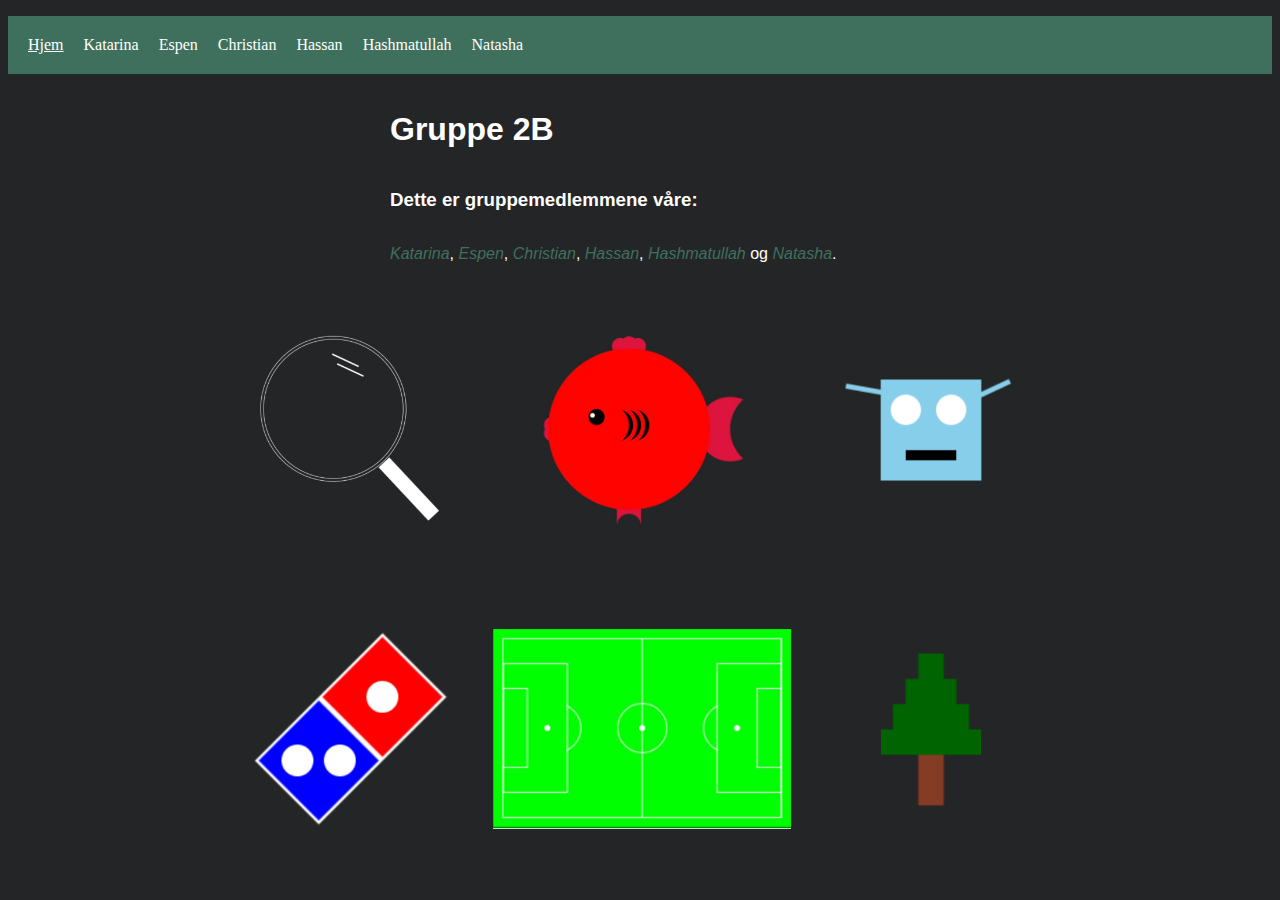
<file: docs/index.html>
<!DOCTYPE html>
<html>
  <head>
    <meta charset="utf-8" />
    <meta name="viewport" content="width=device-width, initial-scale=1" />
    <title>2B</title>
    <link rel="stylesheet" href="./CSS/ourstyle.css">
  </head>

  <body>
    <nav class="menu">
      <ul class="menu-list">
        <li><a class="active" href="index.html">Hjem</a></li>
        <li><a href="katarina.html">Katarina</a></li>
        <li><a href="espen.html">Espen</a></li>
        <li><a href="christian.html">Christian</a></li>
        <li><a href="hassan.html">Hassan</a></li>
        <li><a href="hashmatullah.html">Hashmatullah</a></li>
        <li><a href="natasha.html">Natasha</a></li>
      </ul>
    </nav>
    <div class="vanlig">
      <h1>Gruppe 2B</h1>
      <h3>Dette er gruppemedlemmene våre:</h3>
      <!-- Her er mitt visittkort, bruk det som eksempel/mal. -->

      <p>
        <a href="katarina.html" id="linkenMin">Katarina</a>, 
        <a href="espen.html" id="linkenMin">Espen</a>,
        <a href="christian.html" id="linkenMin">Christian</a>,
        <a href="hassan.html" id="linkenMin">Hassan</a>,
        <a href="hashmatullah.html" id="linkenMin">Hashmatullah</a> og
        <a href="natasha.html" id="linkenMin">Natasha</a>.
        <!-- <img class="pictures" src="../Images/Skjermbilde 2023-11-14 131444.jpg" alt="Hanoi tower picture, initial state"> -->
      </p>

      <div class="creative-figures">
        <div class="creative-figure">
          <img
            class="bilde"
            src="./Images/Pyret-figur-katarina.png"
            alt="Katarinas Pyret-figur"
          />
        </div>
        <div class="creative-figure">
          <img
            class="bilde"
            src="./Images/Pyret-figur-espen.jpg"
            alt="Espens Pyret-figur."
          />
        </div>
        <div class="creative-figure">
          <img
            class="bilde"
            src="./Images/Pyret-figur-christian.png"
            alt="Christians Pyret-figur"
          />
        </div>
        <div class="creative-figure">
          <img
            class="bilde"
            src="./Images/Pyret-figur-hassan.png"
            alt="Hassans Pyret figur"
          />
        </div>
        <div class="creative-figure">
          <img
            class="bilde"
            src="./Images/Pyret-figur-hashmat.png"
            alt="Hashmats Pyret-figur"
          />
        </div>
        <div class="creative-figure">
          <img
            class="bilde"
            src="./Images/Pyret-figur-natasha.png"
            alt="Natasha sin pyret figur"
          />
        </div>
      </div>
    </div>
  </body>
</html>
</file>
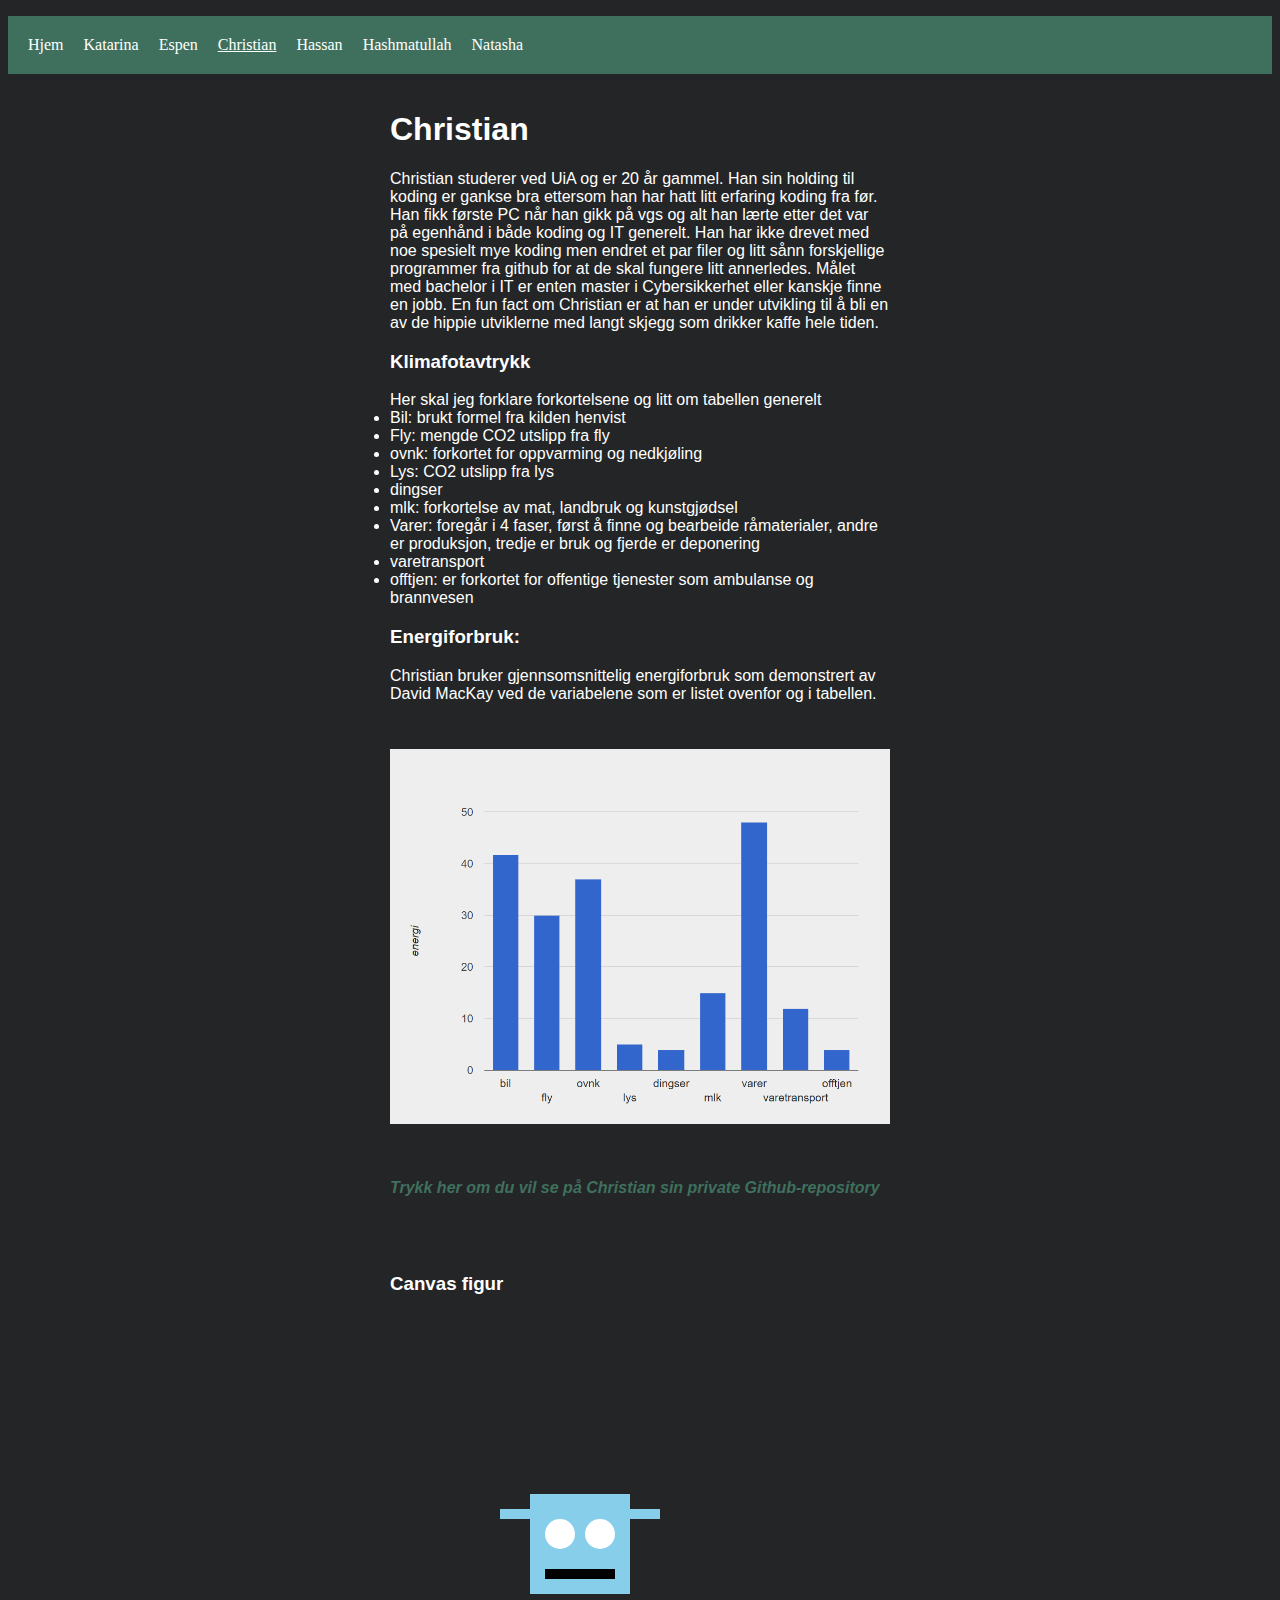
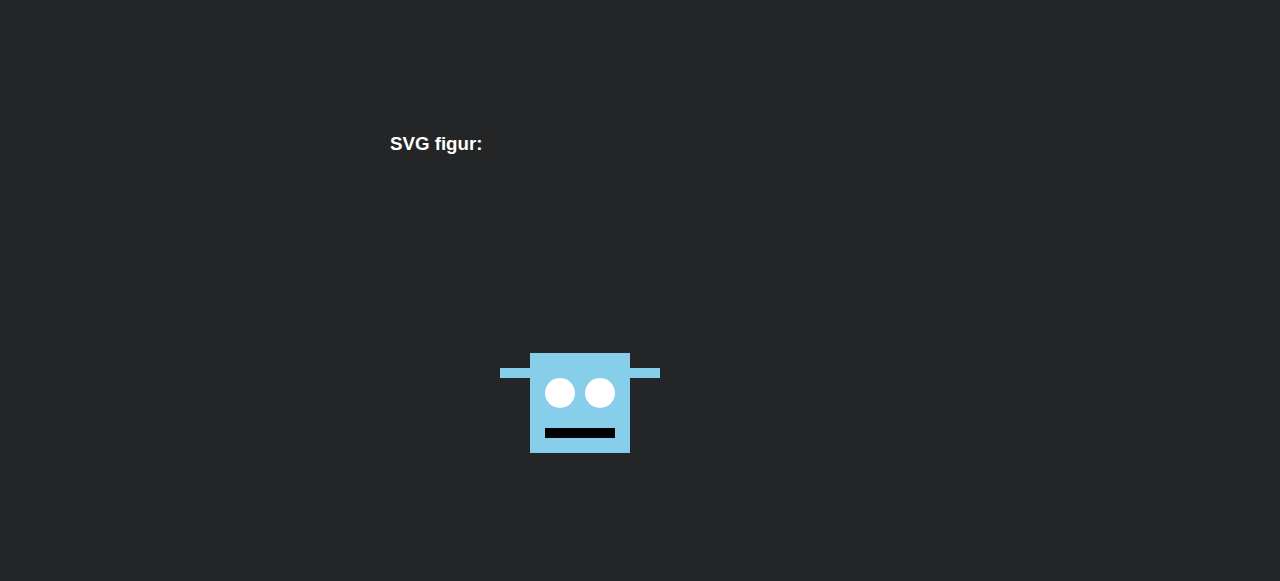
<file: docs/christian.html>
<!DOCTYPE html>
<html lang="en">
<head>
    <meta charset="UTF-8">
    <meta name="viewport" content="width=device-width, initial-scale=1.0">
    <title>Christian</title>
    <link rel="stylesheet" href="./CSS/ourstyle.css">

</head>
<body>
    <nav class="menu">
        <ul class="menu-list">
          <li><a href="index.html">Hjem</a></li>
          <li><a href="katarina.html">Katarina</a></li>
          <li><a href="espen.html">Espen</a></li>
          <li><a class="active" href="christian.html">Christian</a></li>
          <li><a href="hassan.html">Hassan</a></li>
          <li><a href="hashmatullah.html">Hashmatullah</a></li>
          <li><a href="natasha.html">Natasha</a></li>
        </ul>  
      </nav>
      <div class="vanlig">
        <h1>Christian</h1>
        <p1>Christian studerer ved UiA og er 20 år gammel. 
        Han sin holding til koding er gankse bra ettersom han har hatt litt erfaring 
        koding fra før. Han fikk første PC når han gikk på vgs og alt han lærte 
        etter det var på egenhånd i både koding og IT generelt.
        Han har ikke drevet med noe spesielt mye koding men endret et 
        par filer og litt sånn forskjellige programmer fra github for at de 
        skal fungere litt annerledes. Målet med bachelor i IT er enten 
        master i Cybersikkerhet eller kanskje finne en jobb. En fun fact om
        Christian er at han er under utvikling til å bli en av de hippie 
        utviklerne med langt skjegg som drikker kaffe hele tiden. </p1>
        <h3>Klimafotavtrykk</h3>
        <p2>Her skal jeg forklare forkortelsene og litt om tabellen generelt
          <a>
            <li>Bil: brukt formel fra kilden henvist</li>
            <li>Fly: mengde CO2 utslipp fra fly</li>
            <li>ovnk: forkortet for oppvarming og nedkjøling </li>
            <li>Lys: CO2 utslipp fra lys</li>
            <li>dingser</li>
            <li>mlk: forkortelse av mat, landbruk og kunstgjødsel</li>
            <li>Varer: foregår i 4 faser, først å finne og bearbeide råmaterialer,
                andre er produksjon, tredje er bruk og fjerde er deponering</li>
            <li>varetransport</li>
            <li>offtjen: er forkortet for offentige tjenester som ambulanse og brannvesen</li>
          </a>
          <h3>Energiforbruk:</h3>
          <p>Christian bruker gjennsomsnittelig energiforbruk som demonstrert av 
            David MacKay ved de variabelene som er listet ovenfor og i tabellen.</p>
          <img class="diagram" src="./Images/christian-tabell.png" alt="Tabell"/>
<br>
            <h4><a href="https://github.com/Christiata/IND-Repository/blob/795d30ec426e017d4c3941133296686a73669064/IS114/kreativ%20figur%20pyret%20kode" id="linkenMin">Trykk her om du vil se på Christian sin private Github-repository</a> </h4>

          <br> <br>
          <h3>Canvas figur</h3>

<div class="vanlig" id="drawing">
</div>
<h3>SVG figur:</h3>

<div class="vanlig" id="drawingSvg">
</div>
</div>
</body>

<script type="module">
  import { circle, rectangle, putImage, rotate, circleSvg, rectangleSvg, putImageSvg, rotateSvg  } from "./JS/figures.js";
  //Canvas
  putImage(circle(15, "solid", "white"), -40, 20, 
 putImage(circle(15, "solid", "white"), -80, 20, 
  putImage(rectangle(70, 10, "solid", "black"), -60, 60, 
  putImage(rectangle(100, 100, "solid", "skyblue"), -60, 30, 
 putImage(rectangle(40, 10, "solid", "skyblue"), -120, 0, rectangle(40, 10, "solid", "skyblue"))))));

//SVG
putImageSvg(circleSvg(15, "solid", "white"), -40, 20, 
 putImageSvg(circleSvg(15, "solid", "white"), -80, 20, 
  putImageSvg(rectangleSvg(70, 10, "solid", "black"), -60, 60, 
  putImageSvg(rectangleSvg(100, 100, "solid", "skyblue"), -60, 30, 
 putImageSvg(rectangleSvg(40, 10, "solid", "skyblue"), -120, 0, rectangleSvg(40, 10, "solid", "skyblue"))))));

</script>
</file>
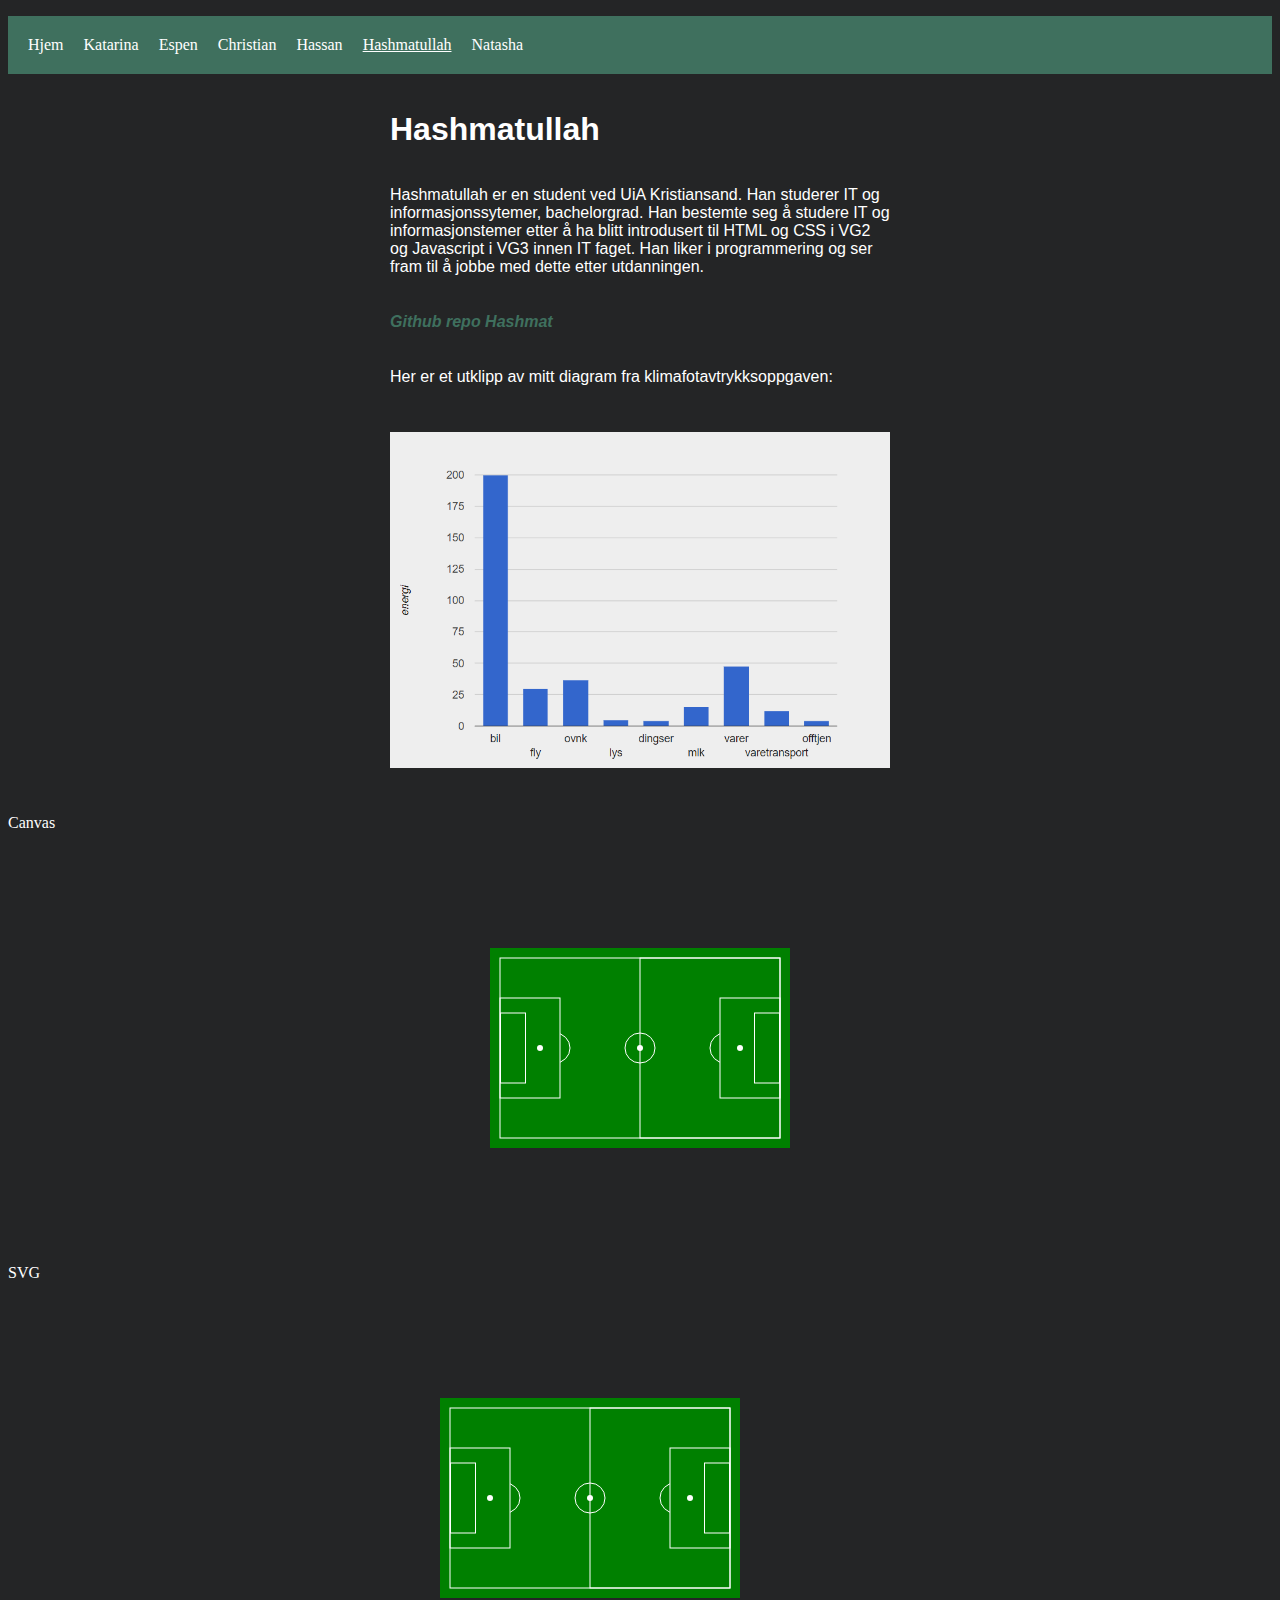
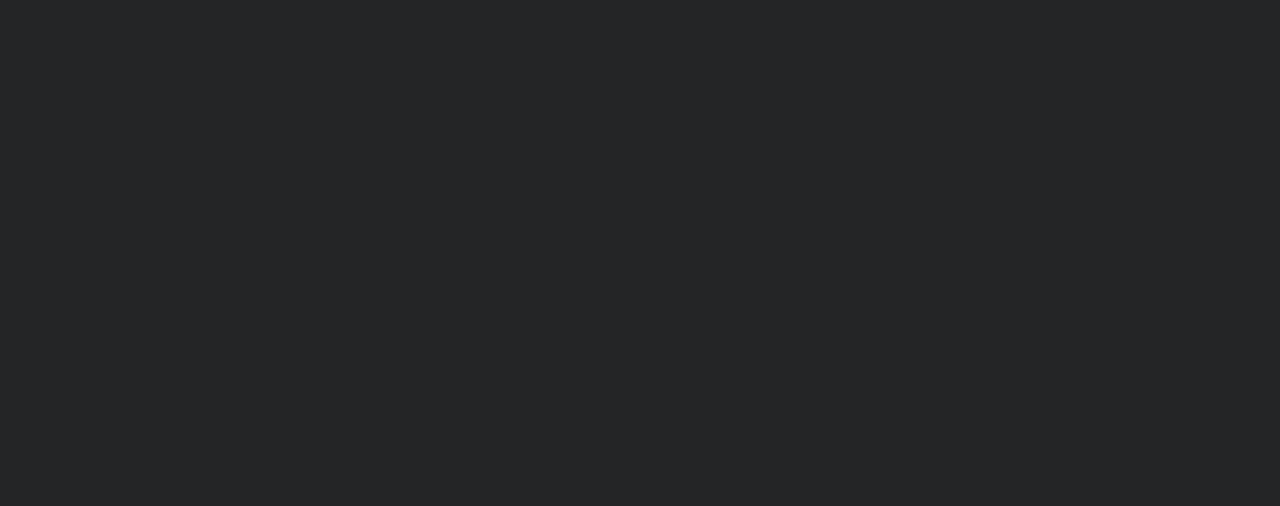
<file: docs/hashmatullah.html>
<!DOCTYPE html>
<html lang="en">
<head>
    <meta charset="UTF-8">
    <meta name="viewport" content="width=device-width, initial-scale=1.0">
    <title>Hashmatullah</title>
    <link rel="stylesheet" href="./CSS/ourstyle.css">

</head>
<body>
    <nav class="menu">
        <ul class="menu-list">
          <li><a href="index.html">Hjem</a></li>
          <li><a href="katarina.html">Katarina</a></li>
          <li><a href="espen.html">Espen</a></li>
          <li><a href="christian.html">Christian</a></li>
          <li><a href="hassan.html">Hassan</a></li>
          <li><a class="active" href="hashmatullah.html">Hashmatullah</a></li>
          <li><a href="natasha.html">Natasha</a></li>
        </ul>  
      </nav>
      <div class="vanlig">
        <h1>Hashmatullah</h1>
        <p>Hashmatullah er en student ved UiA Kristiansand. Han studerer IT og informasjonssytemer, bachelorgrad.
          Han bestemte seg å studere IT og informasjonstemer etter å ha blitt introdusert  til  HTML og CSS i VG2 og Javascript i VG3 innen IT faget.
          Han liker i programmering og ser fram til å jobbe med dette etter utdanningen.
        </p>
        <h4> <a href="https://github.com/Botoon77/IndvdDel2/blob/main/BotoonOblig.arr" id="linkenMin">Github repo Hashmat</a></h4>
        <p>Her er et utklipp av mitt diagram fra klimafotavtrykksoppgaven:</p>
        <img class="diagram" src="./Images/hashmat-klima-diagram.png" alt="diagram av klimafotavtrykk"/>
      
      </div>
      <p>Canvas</p>
      <div class="vanlig" id="drawing"> 
      </div>
      <p>SVG</p>
      <div class="vanlig" id="drawingSvg">
      </div>
      
      
      </div>
</body>


</div>
<div class="vanlig" id="drawing"> 
</div>
<div class="vanlig" id="drawingSvg">
</div>


<script type="module">
import { circle, putImage, rectangle, rotate, circleSvg, putImageSvg, rectangleSvg,rotateSvg } from "./JS/figures.js";


const bigCirc = circle(15, "outline", "white");
const penBoxRec = rectangle(60, 100, "outline", "white");
const smallBoxRec = rectangle(25, 70, "outline", "white");
const bigGreenRec = rectangle(300, 200, "solid", "green");
const bigWhiteRec = rectangle(280, 180, "outline", "white");
const penSpot =circle(3, "solid", "white");
const halfWhiteRec = rectangle(140, 180, "outline", "white");
const coverupRec = rectangle(20, 50, "solid", "green");    

//middle circle
putImage(bigCirc, 0, 0,
//halfline
putImage(halfWhiteRec, 70, 0,
//pitch border
putImage(bigWhiteRec, 0, 0,
//small box
putImage(smallBoxRec, -127, 0,
putImage(smallBoxRec, 127, 0,
//pen spots
putImage(penSpot, -100, 0,
putImage(penSpot, 100, 0,
//big box
putImage(penBoxRec, -110, 0,
putImage(penBoxRec, 110, 0,
//kickoff point
putImage(penSpot, 0, 0,
//overlap circle 
putImage(coverupRec, -90, 0,
putImage(coverupRec, 90, 0,
//half Circles
putImage(bigCirc, 85, 0,
putImage(bigCirc, -85, 0,

// The pitch
bigGreenRec))))))))))))));


//*****SVG*****///
const bigGreenRecSvg = rectangleSvg(300, 200, "solid", "green");

//middle circle
putImageSvg(circleSvg(15, "outline", "white"), 0, 0,
//halfline
putImageSvg(rectangleSvg(140, 180, "outline", "white"), 70, 0,
//pitch border
putImageSvg(rectangleSvg(280, 180, "outline", "white"), 0, 0,
//small box

putImageSvg(rectangleSvg(25, 70, "outline", "white"), -127, 0,
putImageSvg(rectangleSvg(25, 70, "outline", "white"), 127, 0,

//pen spots
putImageSvg(circleSvg(3, "solid", "white"), -100, 0,
putImageSvg(circleSvg(3, "solid", "white"), 100, 0,
//big box
putImageSvg(rectangleSvg(60, 100, "outline", "white"), -110, 0,
putImageSvg(rectangleSvg(60, 100, "outline", "white"), 110, 0,
//kickoff point
putImageSvg(circleSvg(3, "solid", "white"), 0, 0,
//overlap circle 
putImageSvg(rectangleSvg(20, 50, "solid", "green"), -90, 0,
putImageSvg(rectangleSvg(20, 50, "solid", "green"), 90, 0,
//half Circles
putImageSvg(circleSvg(15, "outline", "white"), 85, 0,
putImageSvg(circleSvg(15, "outline", "white"), -85, 0,
// The pitch
bigGreenRecSvg))))))))))))));

</script>

</html>
</file>
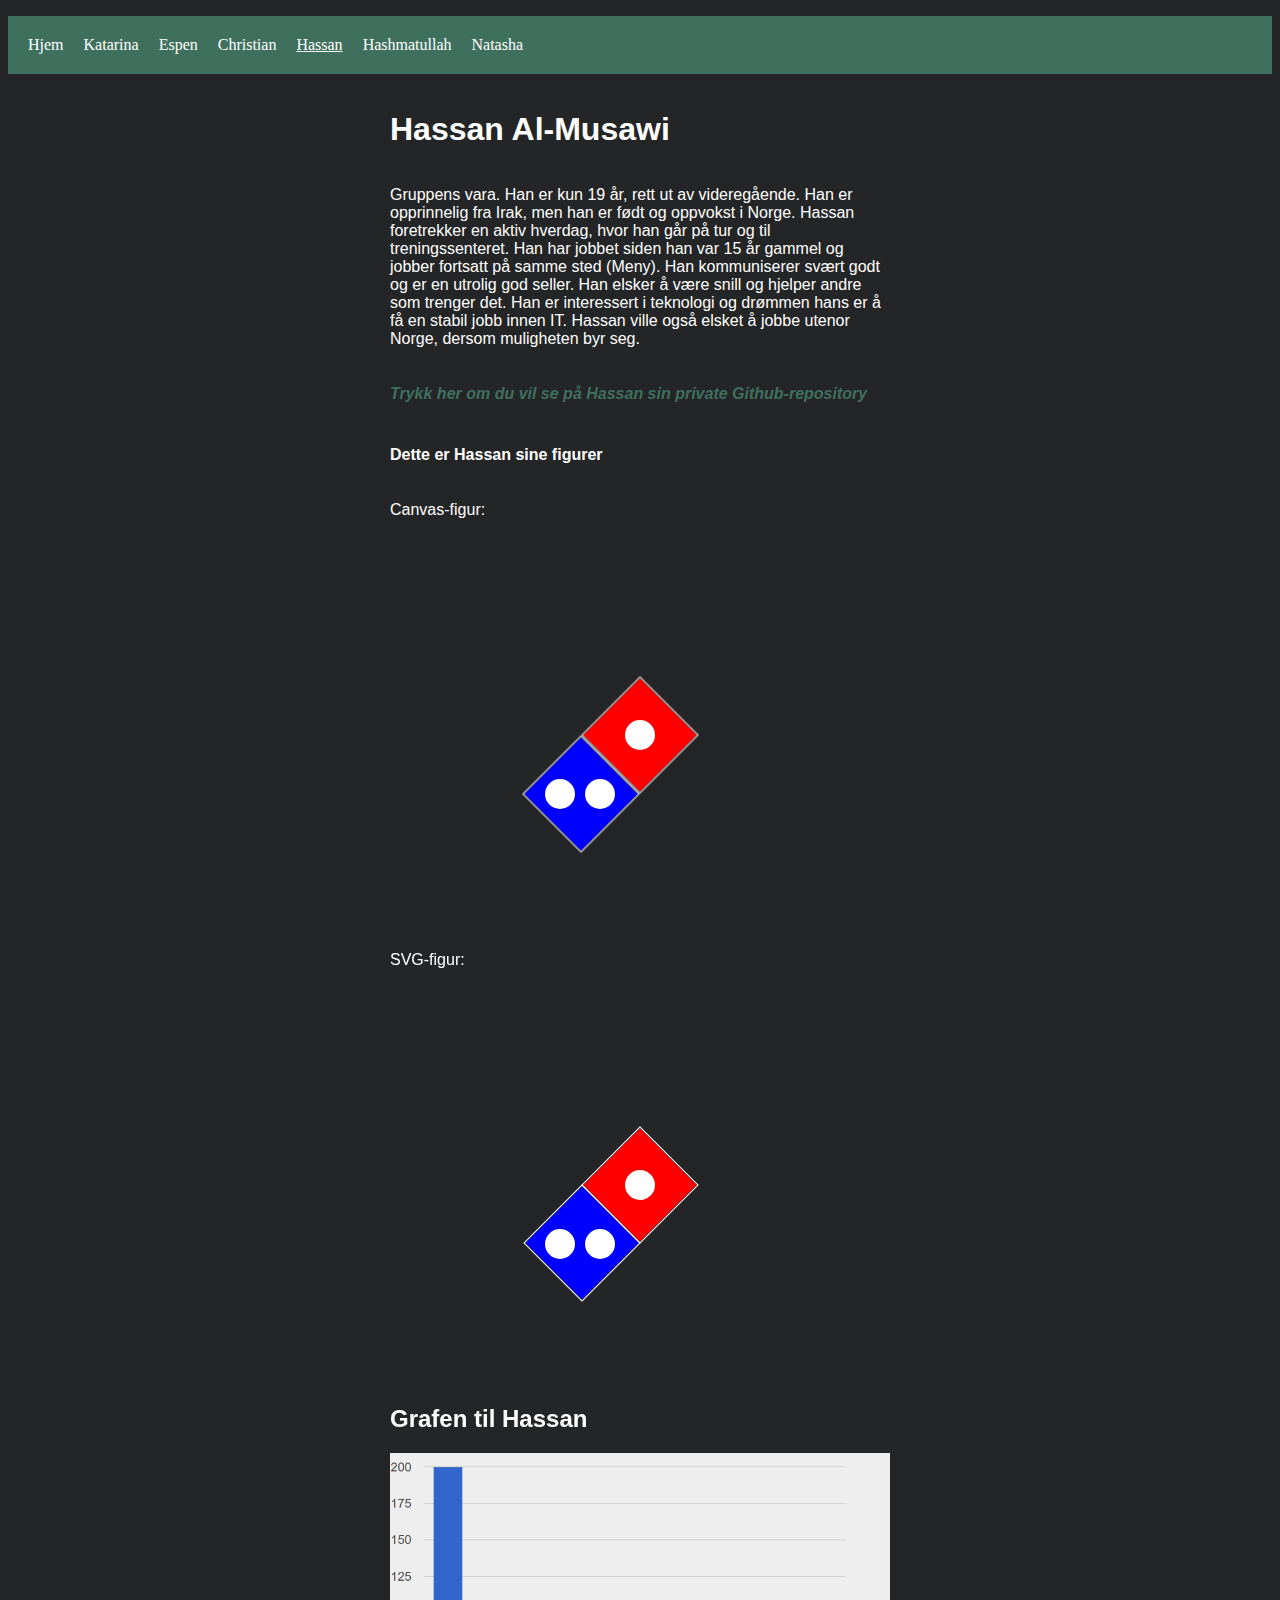
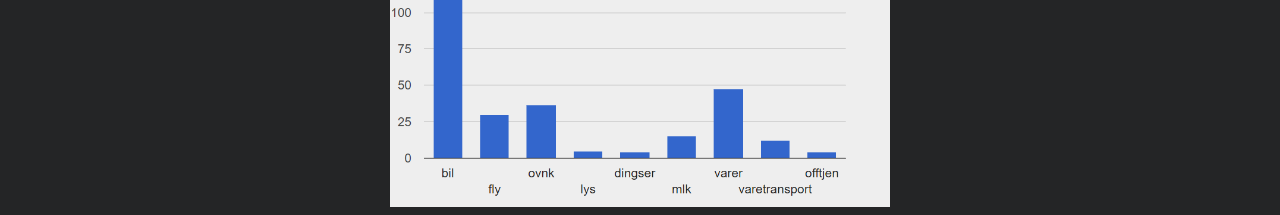
<file: docs/hassan.html>
<!DOCTYPE html>
<html lang="en">
<head>
    <meta charset="UTF-8">
    <meta name="viewport" content="width=device-width, initial-scale=1.0">
    <title>Hassan</title>
    <link rel="stylesheet" href="./CSS/ourstyle.css">

</head>
<body>
    <nav class="menu">
        <ul class="menu-list">
          <li><a href="index.html">Hjem</a></li>
          <li><a href="katarina.html">Katarina</a></li>
          <li><a href="espen.html">Espen</a></li>
          <li><a href="christian.html">Christian</a></li>
          <li><a class="active" href="hassan.html">Hassan</a></li>
          <li><a href="hashmatullah.html">Hashmatullah</a></li>
          <li><a href="natasha.html">Natasha</a></li>
        </ul>  
      </nav>
      <div class="vanlig">
    <h1>Hassan Al-Musawi</h1>
    <p> Gruppens vara. Han er kun 19 år, rett ut av videregående. 
        Han er opprinnelig fra Irak, men han er født og oppvokst i Norge. 
        Hassan foretrekker en aktiv hverdag, hvor han går på tur og til treningssenteret.
        Han har jobbet siden han var 15 år gammel og jobber fortsatt på samme sted (Meny).
        Han kommuniserer svært godt og er en utrolig god seller. 
        Han elsker å være snill og hjelper andre som trenger det. 
        Han er interessert i teknologi og drømmen hans er å få en stabil jobb innen IT.           Hassan ville også elsket å jobbe utenor Norge, dersom muligheten byr seg.
    </p>

    <h4><a href="https://github.com/Hassanmufc/IS-114-Oplig3" id="linkenMin">Trykk her om du vil se på Hassan sin private Github-repository</a> </h4>


    <h4>Dette er Hassan sine figurer</h4>
   
   <p>Canvas-figur:</p>
   <div class="vanlig" id="drawing">
  </div>
<p>SVG-figur:</p>
  <div class="vanlig" id="drawingSvg">
  </div>

<h2>Grafen til Hassan</h2>
<img src="./Images/Hassan sin chart.PNG" alt="">
</div>
</body> 



<script type="module">
     import { circle, rectangle, putImage, rotate, circleSvg, rectangleSvg, putImageSvg, rotateSvg  } from "./JS/figures.js";


    
    
    putImage(circle(15, "solid", "white"), -80, 59,  putImage(circle(15, "solid", "white"), -40, 59,   putImage(circle(15, "solid", "white"), 0, 0, putImage(rotate(45, rectangle(82, 82, "outline", "white")), -59, 59, putImage(rotate(45, rectangle(82, 82, "outline", "white")), 0, 0, putImage(rotate(45, rectangle(80, 80, "solid", "blue")), -59, 59, putImage(rotate(45, rectangle(80, 80, "solid", "red")), 0, 0, rectangle(400,400,"solid","rgb(36, 37, 38)"))))))));
    putImageSvg(circleSvg(15, "solid", "white"), -80, 59,  putImageSvg(circleSvg(15, "solid", "white"), -40, 59,   putImageSvg(circleSvg(15, "solid", "white"), 0, 0, putImageSvg(rotateSvg(45, rectangleSvg(82, 82, "outline", "white")), 0, 82, putImageSvg(rotateSvg(45, rectangleSvg(82, 82, "outline", "white")), 0, 0, putImageSvg(rotateSvg(45, rectangleSvg(80, 80, "solid", "blue")), 0, 82, putImageSvg(rotateSvg(45, rectangleSvg(80, 80, "solid", "red")), 0, 0, rectangle(400,400,"solid","rgb(36, 37, 38)"))))))));
   
    
</script>
  
</html>
</file>
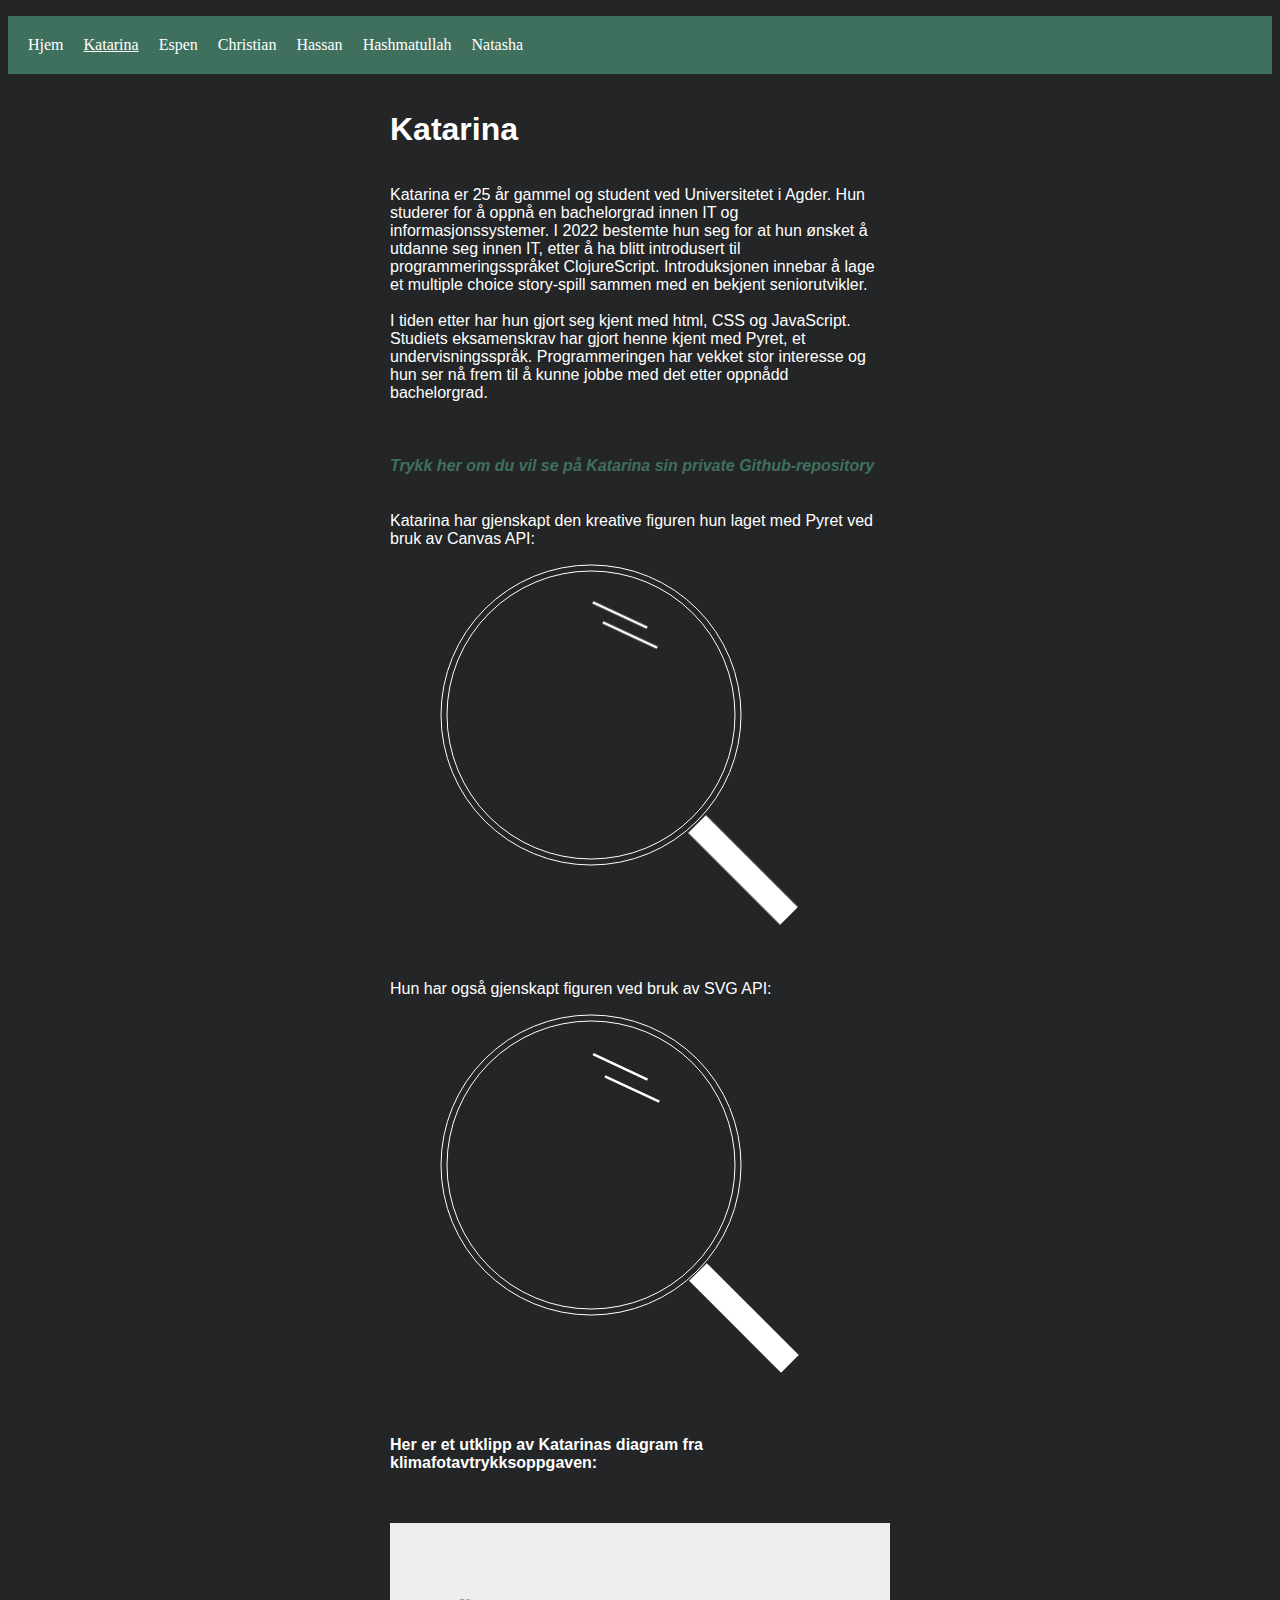
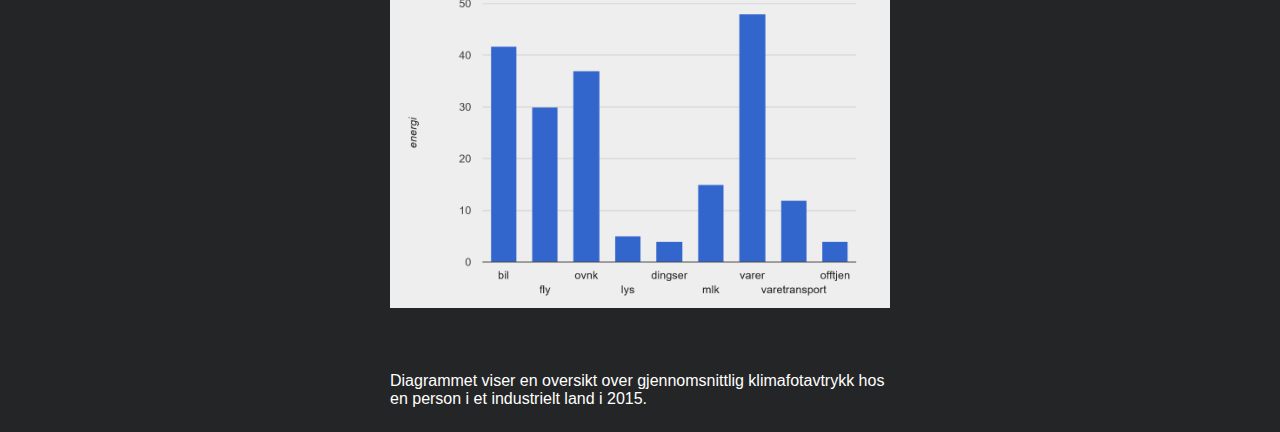
<file: docs/katarina.html>
<!DOCTYPE html>
<html lang="en">
<head>
    <meta charset="UTF-8">
    <meta name="viewport" content="width=device-width, initial-scale=1.0">
    <title>Katarina</title>
    <link rel="stylesheet" href="./CSS/ourstyle.css">
</head>
<body>
        <nav class="menu">
            <ul class="menu-list">
              <li><a href="index.html">Hjem</a></li>
              <li><a class="active" href="katarina.html">Katarina</a></li>
              <li><a href="espen.html">Espen</a></li>
              <li><a href="christian.html">Christian</a></li>
              <li><a href="hassan.html">Hassan</a></li>
              <li><a href="hashmatullah.html">Hashmatullah</a></li>
              <li><a href="natasha.html">Natasha</a></li>
            </ul>  
          </nav>
    <div class="vanlig">
        <h1>Katarina</h1>
        <p>Katarina er 25 år gammel og student ved Universitetet i Agder. Hun studerer for å oppnå en bachelorgrad innen IT og informasjonssystemer. 
            I 2022 bestemte hun seg for at hun ønsket å utdanne seg innen IT, etter å ha blitt introdusert til programmeringsspråket ClojureScript. 
            Introduksjonen innebar å lage et multiple choice story-spill sammen med en bekjent seniorutvikler. 
            <br> <br>
            I tiden etter har hun gjort seg kjent med html, CSS og JavaScript. Studiets eksamenskrav har gjort henne kjent med Pyret, et 
            undervisningsspråk. Programmeringen har vekket stor interesse og hun ser nå frem til å kunne jobbe med det etter oppnådd bachelorgrad.
            <br> <br>
        </p>

        <h4><a href="https://github.com/katare17/IS.114.personlig" id="linkenMin">Trykk her om du vil se på Katarina sin private Github-repository</a> </h4>

        <p>Katarina har gjenskapt den kreative figuren hun laget med Pyret ved bruk av Canvas API:</p>
        
        <div class="vanlig" id="drawing">
        </div>

        <p>Hun har også gjenskapt figuren ved bruk av SVG API:</p>

        <div class="vanlig" id="drawingSvg">
        </div>

        <h4>Her er et utklipp av Katarinas diagram fra klimafotavtrykksoppgaven:</h4>
        <img class="diagram" src="./Images/katarina-diagram.png" alt="Diagram av klimafotavtrykk"/>
        <br>
        <p>Diagrammet viser en oversikt over gjennomsnittlig klimafotavtrykk hos en person i et industrielt land i 2015.</p>

    </div>
</body>


<script type="module">
    import { circle, rectangle, putImage, rotate, circleSvg, rectangleSvg, putImageSvg, rotateSvg  } from "./JS/figures.js";    

   
/* Canvas definisjoner */
const bigCirc = circle(150, "outline", "white");
const smallCirc = circle(144, "outline", "white");
const smallRec = rectangle(2.5, 60, "solid", "white");
const bigRec = rectangle(25, 130, "solid", "white");
const circles = putImage(bigCirc, 0, 0, smallCirc);

/* Selve Canvas-tegningen */
putImage(rotate(135, bigRec), 103, 106, 
putImage(rotate(115, smallRec), -10, -129, 
putImage(rotate(115, smallRec), -20, -149, 
putImage(circles, -49, -49, rectangle(400, 400, "solid", "rgb(36, 37, 38)")))));


/* Selve SVG-tegningen */
putImageSvg(rotateSvg(135, rectangleSvg(25, 130, "solid", "white")), 0, -147, 
putImageSvg(rotateSvg(115, rectangleSvg(2.5, 60, "solid", "white")), -110, 60, 
putImageSvg(rotateSvg(115, rectangleSvg(2.5, 60, "solid", "white")), -125, 80, 
putImageSvg(circleSvg(150, "outline", "white"), -49, -49, 
putImageSvg(circleSvg(144, "outline", "white"), -49, -49, 
rectangleSvg(400, 400, "solid", "rgb(36, 37, 38)"), 0, 0)))));

</script>
</html>
</file>
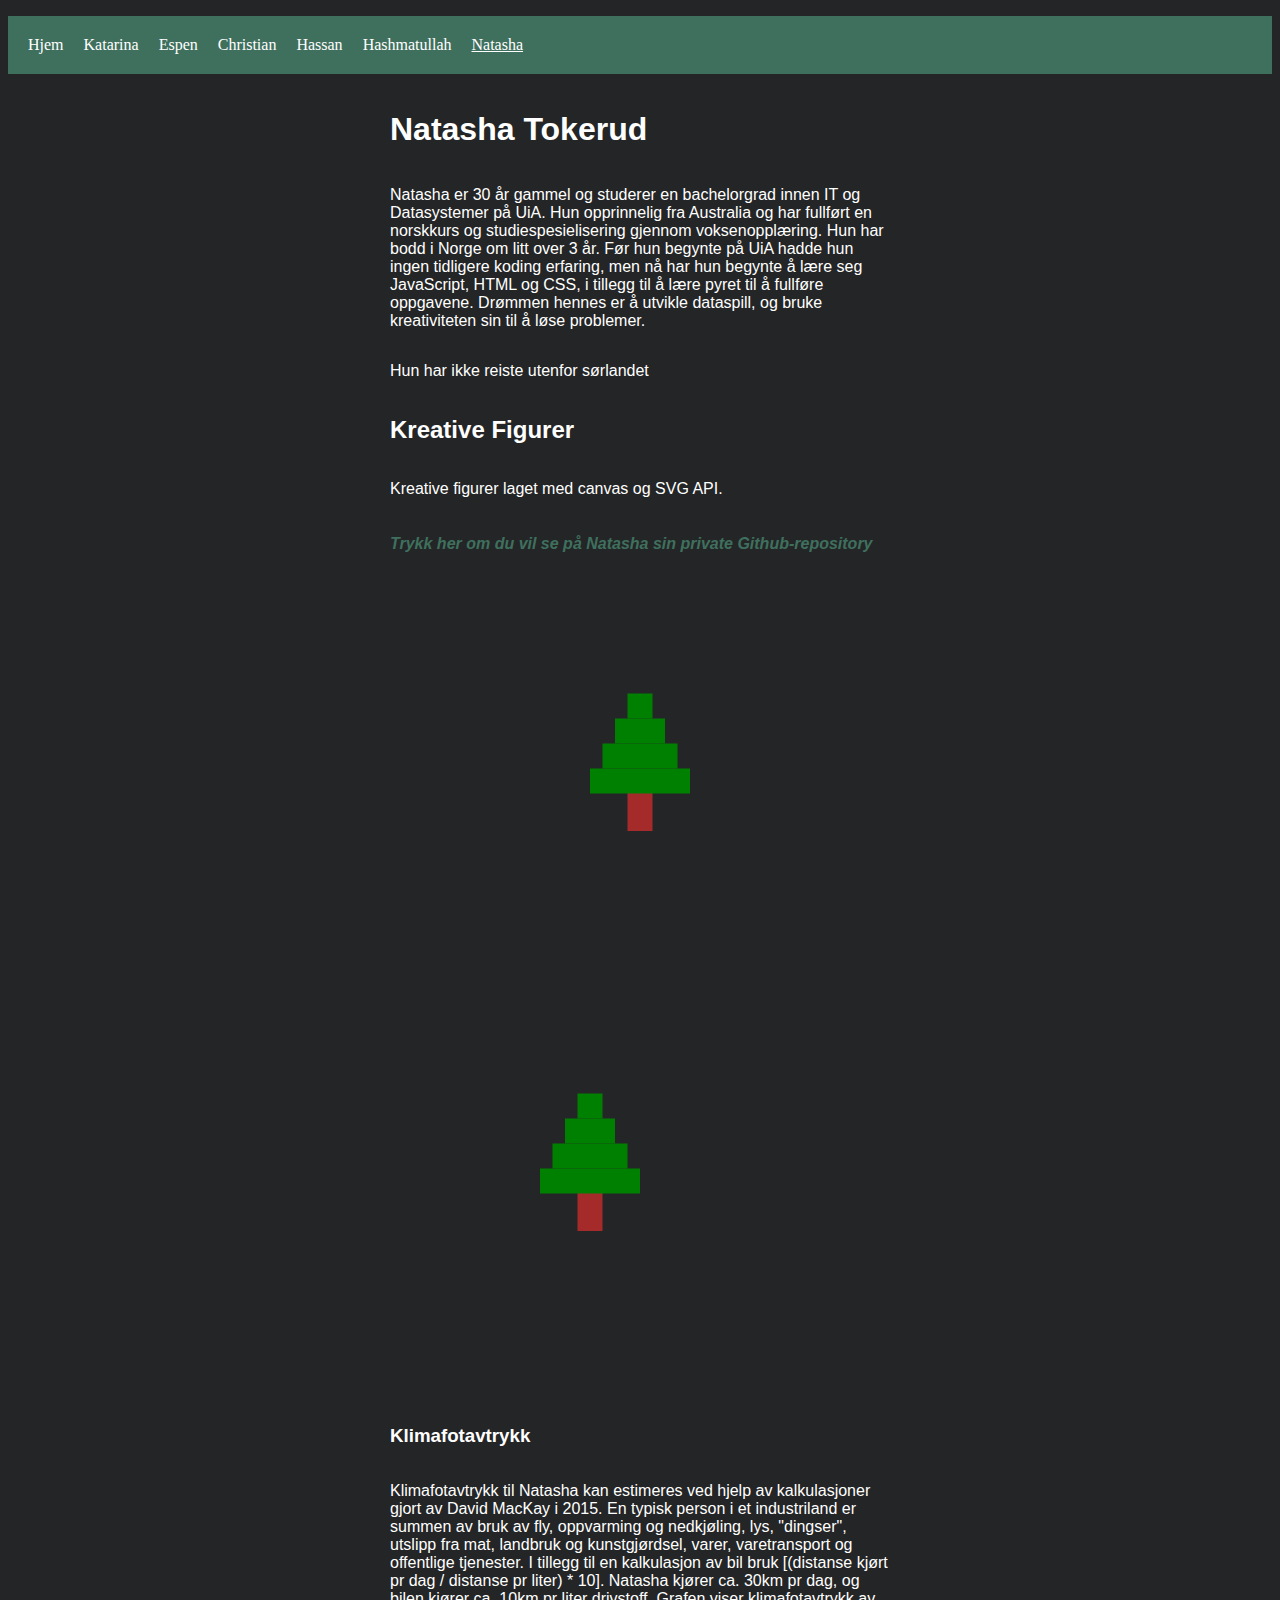
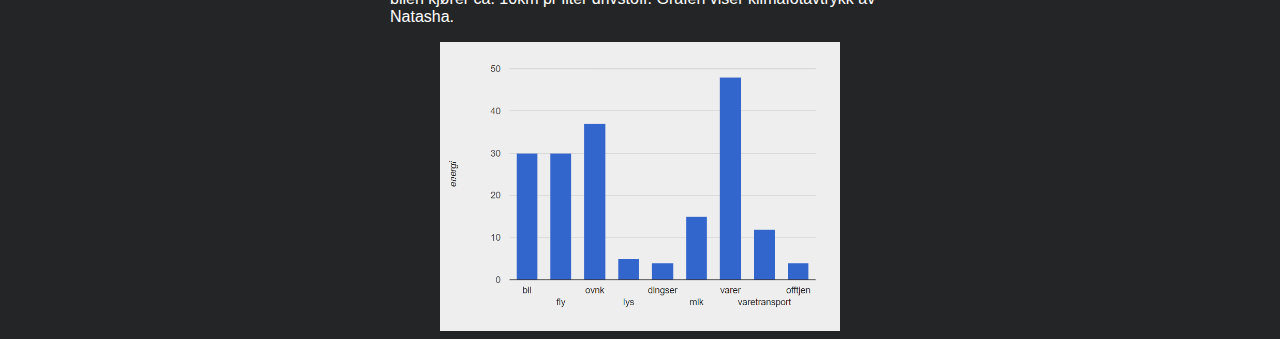
<file: docs/natasha.html>
<!DOCTYPE html>
<html lang="en">
<head>
    <meta charset="UTF-8">
    <meta name="viewport" content="width=device-width, initial-scale=1.0">
    <title>Natasha</title>
    <link rel="stylesheet" href="./CSS/ourstyle.css">

</head>
<body>
    <nav class="menu">
        <ul class="menu-list">
          <li><a href="index.html">Hjem</a></li>
          <li><a href="katarina.html">Katarina</a></li>
          <li><a href="espen.html">Espen</a></li>
          <li><a href="christian.html">Christian</a></li>
          <li><a href="hassan.html">Hassan</a></li>
          <li><a href="hashmatullah.html">Hashmatullah</a></li>
          <li><a class="active" href="natasha.html">Natasha</a></li>
        </ul>  
      </nav>

    <div class="vanlig">
                <h1>Natasha Tokerud</h1>
                <p>Natasha er 30 år gammel og studerer en bachelorgrad innen IT og Datasystemer på UiA. Hun opprinnelig fra Australia og har fullført en norskkurs og studiespesielisering gjennom voksenopplæring. Hun har bodd i Norge om litt over 3 år. 
                  Før hun begynte på UiA hadde hun ingen tidligere koding erfaring, men nå har hun begynte å lære seg JavaScript, HTML og CSS, i tillegg til å lære pyret til å fullføre oppgavene. 
                  Drømmen hennes er å utvikle dataspill, og bruke kreativiteten sin til å løse problemer. </p>
                <p>Hun har ikke reiste utenfor sørlandet</p>
                <h2>Kreative Figurer</h2>
                <p>Kreative figurer laget med canvas og SVG API.<br>
                <h4><a href="https://github.com/Kreline1993/natasha-IS-114-Indiv" id="linkenMin">Trykk her om du vil se på Natasha sin private Github-repository</a> </h4>

                </p>

      </div>
      <div class="vanlig" id="drawing"></div>
      <div class="vanlig" id="drawingSvg"></div>
    <div class="vanlig">
                <h3>Klimafotavtrykk</h3>
                <p>Klimafotavtrykk til Natasha kan estimeres ved hjelp av kalkulasjoner gjort av David MacKay i 2015. En typisk person i et industriland er summen av bruk av fly, oppvarming og nedkjøling, lys, "dingser", utslipp fra mat, landbruk og kunstgjørdsel, varer, varetransport og offentlige tjenester. 
                  I tillegg til en kalkulasjon av bil bruk [(distanse kjørt pr dag / distanse pr liter) * 10]. Natasha kjører ca. 30km pr dag, og bilen kjører ca. 10km pr liter drivstoff. Grafen viser klimafotavtrykk av Natasha. </p>
                <img 
                 class="vanlig"
                 src="./Images/graf_klimafotavtrykk_natasha.png" 
                 alt="klimafotavtrykk graf"
                 />
      </div>

</body>
  <script type="module">
    import { circle, rectangle, putImage, rotate, circleSvg, rectangleSvg, putImageSvg, rotateSvg  } from "./JS/figures.js";
  //Kreative figurer laget med canvas
  putImage(rectangle(100, 25, "solid", "green"), 0, -25, 
  putImage(rectangle(75, 25, "solid", "green"), 0, -50, 
  putImage(rectangle(50, 25, "solid", "green"), 0, -75, 
  putImage(rectangle(25,25, "solid", "green"), 0, -100, rectangle(25, 50, "solid", "brown")))));

  //Kreative figurer laget med SVG
  putImageSvg(rectangleSvg(100, 25, "solid", "green"), 0, -25,
  putImageSvg(rectangleSvg(75, 25, "solid", "green"), 0, -50,
  putImageSvg(rectangleSvg(50, 25, "solid", "green"), 0, -75,
  putImageSvg(rectangleSvg(25, 25, "solid", "green"), 0, -100, rectangleSvg(25, 50, "solid", "brown")))));

  
</script>
</html>
</file>
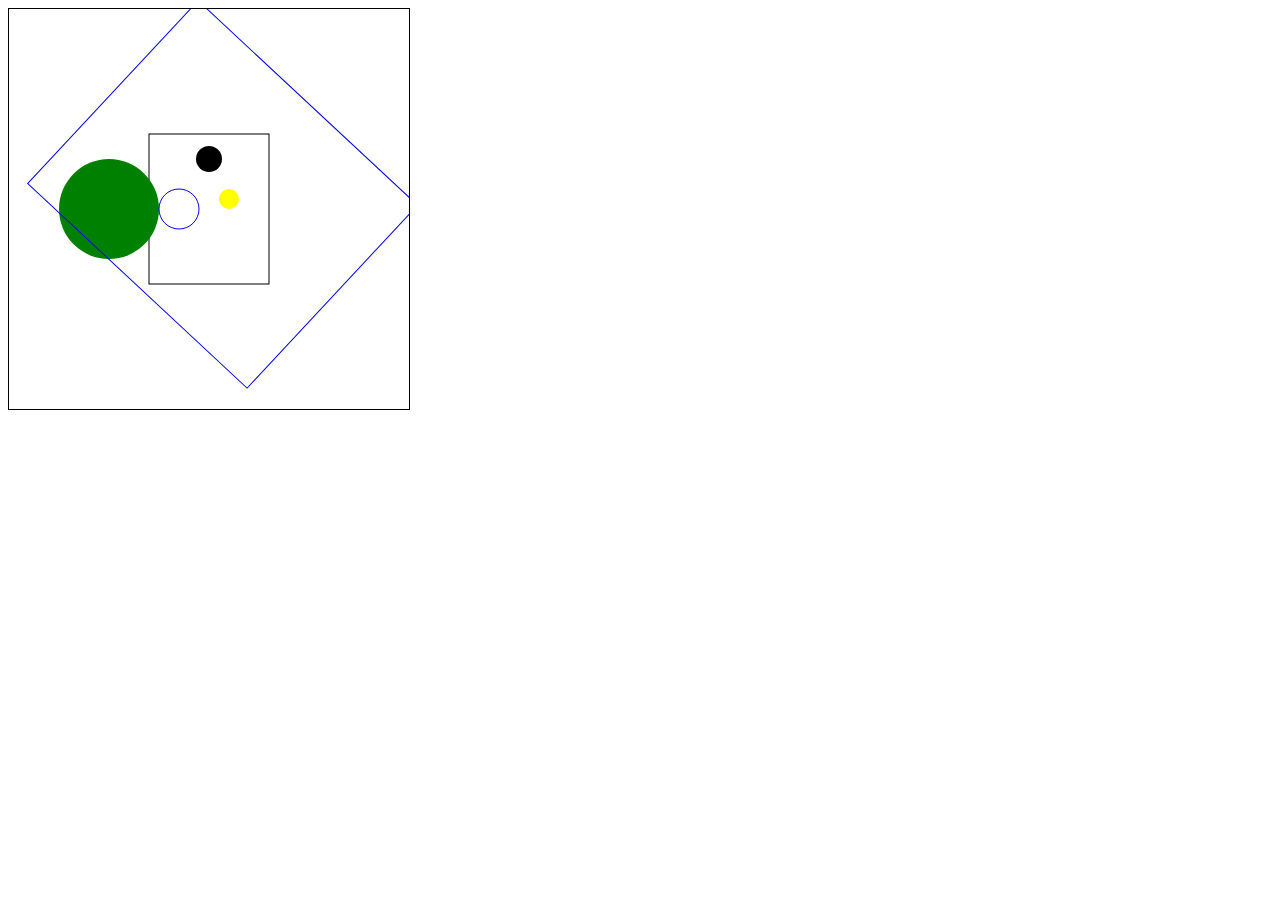
<file: docs/svg.html>
<!DOCTYPE html>
<html lang="en">
  <head>
    <meta charset="UTF-8" />
    <meta name="viewport" content="width=device-width, initial-scale=1.0" />
    <title>I4</title>
    <style>
      #drawingSvg {
        border: 1px solid black;
        width: 400px;
        height: 400px;
      }
    </style>
  </head>
  <body>
    <div id="drawingSvg"></div>
    <svg></svg>
  </body>
  <script>
    const drawingSvg = document.getElementById("drawingSvg");

    function circleSvg(radius, mode, color) {
      const svg = document.createElementNS("http://www.w3.org/2000/svg", "svg");
      svg.setAttribute("xmlns:link", "http://www.w3.org/2000/svg");
      svg.setAttribute("viewBox", "0 0 400 400");
      svg.setAttribute("width", "400px");
      svg.setAttribute("height", "400px");

      const circle = document.createElementNS(
        "http://www.w3.org/2000/svg",
        "circle"
      );
      circle.setAttribute("cx", 200);
      circle.setAttribute("cy", 200);
      circle.setAttribute("r", radius);

      if (mode === "solid") {
        circle.setAttribute("stroke-opacity", "0");
        circle.setAttribute("fill", color);
      } else if (mode === "outline") {
        circle.setAttribute("fill-opacity", "0");
        circle.setAttribute("stroke", color);
      } else {
        alert("Invalid mode");
      }

      // Append circle to svg
      svg.appendChild(circle);
      // Append to drawing
      drawingSvg.appendChild(svg);

      // Return the svg element
      return svg;
    }

    function rectangleSvg(width, height, mode, color) {
      const svg = document.createElementNS("http://www.w3.org/2000/svg", "svg");
      svg.setAttribute("xmlns:link", "http://www.w3.org/2000/svg");
      svg.setAttribute("viewBox", "0 0 400 400");
      svg.setAttribute("width", "400px");
      svg.setAttribute("height", "400px");

      const rectangle = document.createElementNS(
        "http://www.w3.org/2000/svg",
        "rect"
      );

      rectangle.setAttribute("x", 200 - width / 2);
      rectangle.setAttribute("y", 200 - height / 2);
      rectangle.setAttribute("width", `${width}px`);
      rectangle.setAttribute("height", `${height}px`);

      if (mode === "solid") {
        rectangle.setAttribute("stroke-opacity", "0");
        rectangle.setAttribute("fill", color);
      } else if (mode === "outline") {
        rectangle.setAttribute("fill-opacity", "0");
        rectangle.setAttribute("stroke", color);
      } else {
        alert("Invalid mode");
      }

      svg.appendChild(rectangle);

      drawingSvg.appendChild(svg);

      return svg;
    }

    function rotate(angle, img) {
      drawingSvg.innerHTML = "";
      const svg = document.createElementNS("http://www.w3.org/2000/svg", "svg");
      svg.setAttribute("xmlns:link", "http://www.w3.org/2000/svg");
      svg.setAttribute("viewBox", "0 0 400 400");
      svg.setAttribute("width", "400px");
      svg.setAttribute("height", "400px");

      let svgElement = img.firstChild;
      if(svgElement.nodeName === "rect"){
        svgElement.setAttribute("transform", `rotate(${angle}, ${200}, ${200 })`);
        console.log(svgElement);
      } 
      svg.appendChild(svgElement);
      drawingSvg.appendChild(svg);
      return svg;
    }

    function putImageSvg(image1, x, y, image2) {
      // Clear drawing
      drawingSvg.innerHTML = "";
      const svg = document.createElementNS("http://www.w3.org/2000/svg", "svg");
      svg.setAttribute("xmlns:link", "http://www.w3.org/2000/svg");
      svg.setAttribute("viewBox", "0 0 400 400");
      svg.setAttribute("width", "400px");
      svg.setAttribute("height", "400px");

      // Get all elements of image2:
      let img2Nodes = image2.querySelectorAll("rect, circle");

      // Loop through the img2Nodes, clone them and append them to svg.
      for (let el of img2Nodes) {
        let clonedNode = el.cloneNode();
        svg.appendChild(clonedNode);
      }

      // Add first child from image 1
      // Get the first image, and reposition it
      let firstImage = image1.firstChild;

      if (firstImage.nodeName === "circle") {
        //console.log(firstImage);
        firstImage.setAttribute(
          "cx",
          parseFloat(firstImage.getAttribute("cx")) + x
        );
        firstImage.setAttribute(
          "cy",
          parseFloat(firstImage.getAttribute("cy")) + y
        );
      } else {
        // It must be a rectanble
        console.log(firstImage);
        firstImage.setAttribute(
          "x",
          parseFloat(firstImage.getAttribute("x")) + x
        );
        firstImage.setAttribute(
          "y",
          parseFloat(firstImage.getAttribute("y")) + y
        );
      }

      svg.appendChild(image1.firstChild);

      // Add svg to drawing
      drawingSvg.appendChild(svg);

      // Return svg
      return svg;
    }

    //circleSvg(30, "solid", "red");
    //rotate(90,rectangleSvg(50, 80, "solid", "green"));

    putImageSvg(
      rotate(-47, rectangleSvg(250, 300, "outline", "blue")),
      20,
      0,
      putImageSvg(
        circleSvg(10, "solid", "yellow"),
        20,
        -10,
        putImageSvg(
          circleSvg(13, "solid", "black"),
          0,
          -50,
          putImageSvg(
            circleSvg(20, "outline", "blue"),
            -30,
            0,
            putImageSvg(
              circleSvg(50, "solid", "green"),
              -100,
              0,
               rectangleSvg(120, 150, "outline", "black")
            )
          )
        )
      )
    );
  </script>
</html>
</file>
<file: docs/CSS/ourstyle.css>
.vanlig {
    font-family: Arial, Helvetica, sans-serif;
    width: 80%;
    max-width: 500px;
    margin: 0 auto;
    display: flex;
    flex-direction: column;
}

.active{
    text-decoration: underline;
}

.menu {
 color:black;
 background-color: #3f705e;   
 overflow: visible;
 min-width: 600px;
 margin: 0 auto;
}

a {
    color: #ffffff;
    text-decoration: none;
}

.pictures {
    margin: 50px 10px;
}

.menu-list {
    list-style-type: none;
    display: flex;
    padding: 10px;
}

.menu-list>li {
    padding: 10px;
}

body {
    background-color: #242526;
    color: white;
}

.diagram {
    max-width: 500px; 
    margin: 30px auto;
    padding: 0px; 
    /* width: 80%; */
    justify-self: center;
}

.bilde {
    max-width: 450px;
    max-height: 200px;
    margin: 30px auto;
    padding: 20px; 
    /* width: 80%; */
    justify-self: center;
}

.creative-figures{
    display: grid;
    grid-template-columns: 1fr 1fr 1fr;
    align-self: center;
    justify-self: center;
}

@media (max-width: 1000px) {
    .creative-figures{
        grid-template-columns: 1fr 1fr;
        align-self: center;
        justify-self: center;
    }
}

@media (max-width: 600px) {
    .creative-figures{
        grid-template-columns: 1fr;
        align-self: center;
        justify-self: center;
    }
}

.creative-figure{
    display: flex;
    justify-content: center;
    align-items: center;
}

#drawing
{width:400px;
height:400px;}

#linkenMin {
    font-style: italic;
    color:#3f705e;
}
</file>
